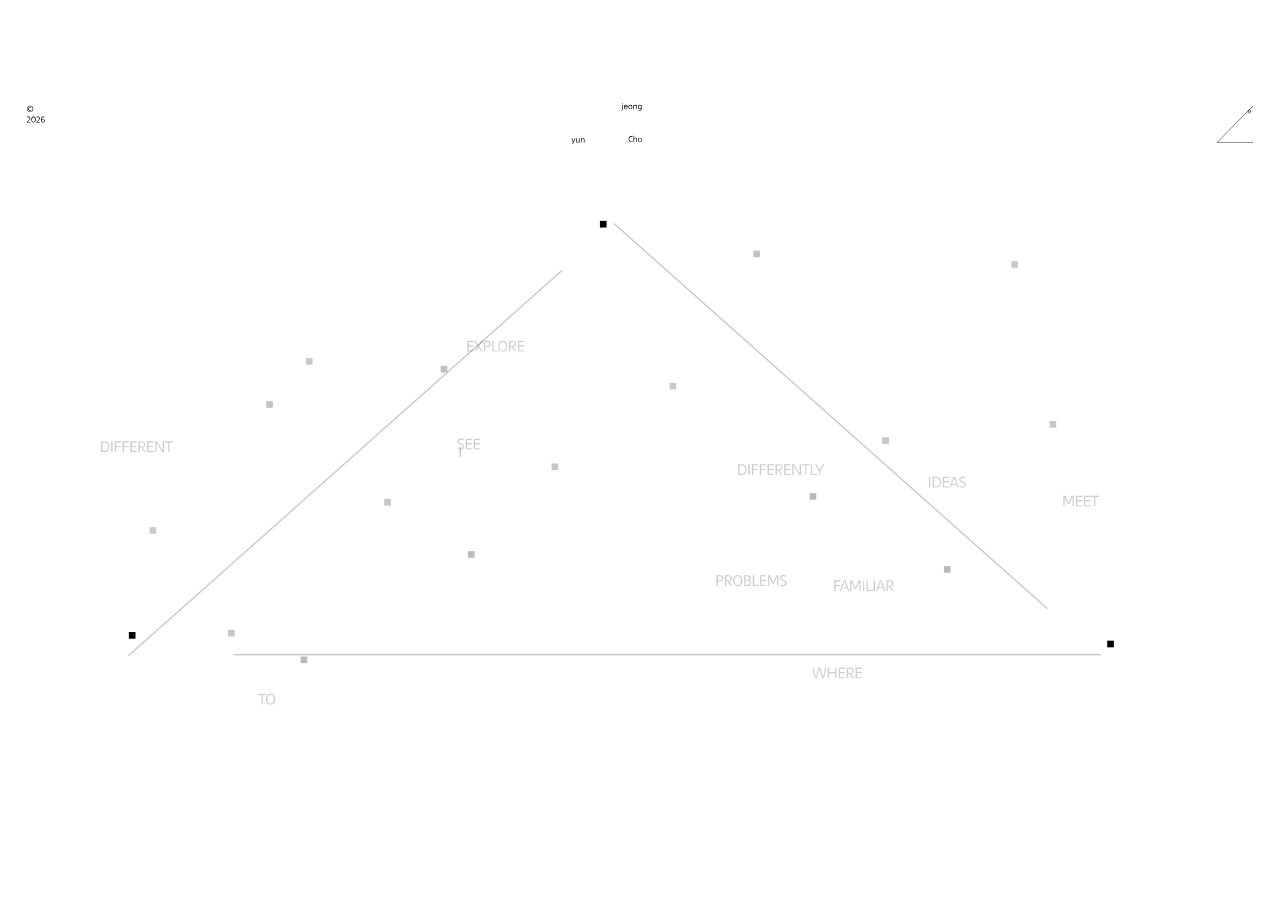
<file: index.html>
<!doctype html>
<html lang="ko">
<head>
  <meta charset="utf-8">
  <meta name="viewport" content="width=device-width, initial-scale=1">
  <title>Yoonjeong Cho — Portfolio 2026</title>
  <meta name="description" content="I explore where different ideas meet to see familiar problems differently. 서로 다른 생각이 만나는 지점을 찾아 익숙한 문제를 새로운 각도에서 바라봅니다.">
  <link rel="stylesheet" href="css/style.css">
</head>
<body data-tone="1">
  <main class="viewport">
    <!-- Figma 291:2 · HERO Motion 01 · 흩어진 단어 (1920 × 1080 기준) -->
    <section class="stage" id="stage" aria-label="Hero">
      <h1 class="sr-only">I explore where different ideas meet to see familiar problems differently. 서로 다른 생각이 만나는 지점을 찾아 익숙한 문제를 새로운 각도에서 바라봅니다.</h1>

      <!-- 히어로: 삼각형 선 · 점 · 카피 (js/hero.js가 채움) -->
      <div class="hero" id="hero" aria-hidden="true">
        <div class="hero-lines" id="hero-lines"></div>
        <div class="hero-dots" id="hero-dots"></div>
        <div class="hero-copy hero-copy--en" id="hero-en"></div>
        <div class="hero-copy hero-copy--kr" id="hero-kr"></div>
      </div>

      <!-- 헤더 (Figma 291:6) -->
      <header class="header">
        <p class="credit">©<br>2026</p>
        <!-- 로고에 호버하면 오른쪽에 HOME · WORK · ABOUT 표시 -->
        <div class="brand" id="brand">
          <a class="logo" id="logo" href="#" aria-label="yun jeong Cho — 메뉴 열기" aria-controls="nav" aria-expanded="false">
            <img class="icon" src="assets/logo-union.svg" width="106" height="61.249" alt="">
          </a>
          <nav class="nav" id="nav" aria-label="주요 메뉴">
            <a href="#" aria-current="page">HOME</a>
            <a href="work.html">WORK</a>
            <a href="#about">ABOUT</a>
          </nav>
        </div>

        <!-- 삼각형 톤 컨트롤 (Figma 357:137 · HERO / Triangle tone) -->
        <div class="tone" id="tone" role="slider" tabindex="0" aria-label="배경 밝기 (삼각형 위에서 포인터를 움직이세요)" aria-valuemin="0" aria-valuemax="100" aria-valuenow="0">
          <span class="tone-triangle icon" aria-hidden="true"><img src="assets/triangle-icon.svg" width="54.575" height="56" alt=""></span>
          <span class="tone-mark icon" id="tone-mark" aria-hidden="true"><img src="assets/tone/position-01.svg" width="56" height="56" alt=""></span>
        </div>
      </header>
    </section>
  </main>

  <!-- 커스텀 마우스 포인터: 히어로의 네모 점과 같은 모양 -->
  <!-- 커서 궤적: 움직임에 따라 짧은 선과 작은 네모 점이 남았다 사라짐 -->
  <canvas class="cursor-trail" id="cursor-trail" aria-hidden="true"></canvas>
  <!-- 링크 위에서는 삼각형으로 바뀌고, 겹친 글자만 색이 반전됨 -->
  <div class="cursor" id="cursor" aria-hidden="true"><span class="cursor-fill"></span></div>
  <svg class="cursor-line" id="cursor-line" viewBox="0 0 30 30" aria-hidden="true"><polygon points="29.5,0.5 29.5,29.5 0.5,29.5" /></svg>

  <script src="js/outline-data.js"></script>
  <script src="js/outline.js"></script>
  <script src="js/hero-data.js"></script>
  <script src="js/hero.js"></script>
  <script src="js/ui.js"></script>
</body>
</html>
</file>
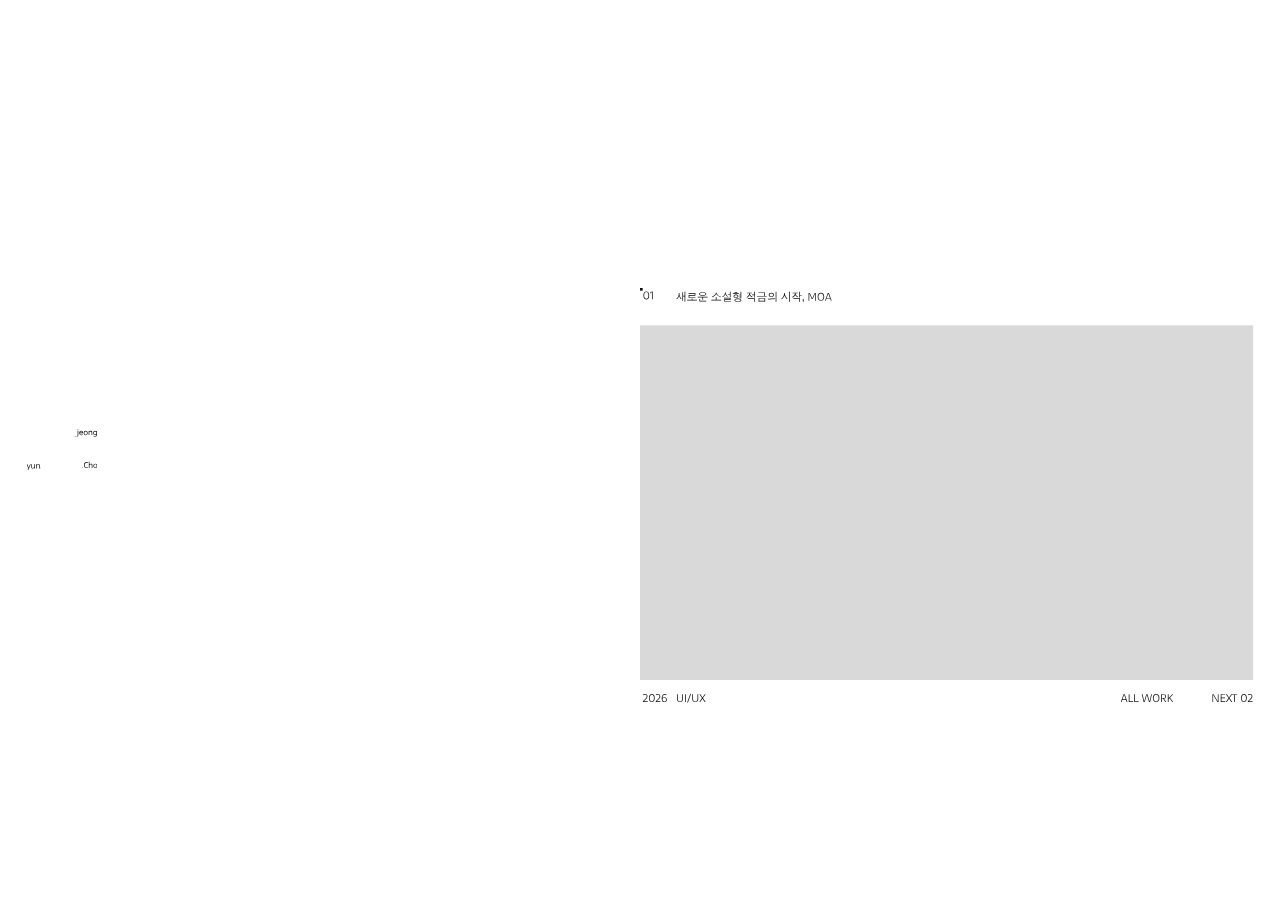
<file: project.html>
<!doctype html>
<html lang="ko">
<head>
  <meta charset="utf-8">
  <meta name="viewport" content="width=device-width, initial-scale=1">
  <title>Project — Yoonjeong Cho</title>
  <link rel="stylesheet" href="css/style.css">
  <link rel="stylesheet" href="css/work.css">
  <link rel="stylesheet" href="css/project.css">
</head>
<body class="work-page project-page">
  <main class="viewport">
    <!-- 프로젝트 상세 (임시 틀 · Figma 상세 디자인이 나오면 교체) — 카드와 같은 x960 기준선 -->
    <section class="stage" id="stage" aria-labelledby="project-title">
      <div class="brand" id="brand">
        <a class="logo" id="logo" href="index.html" aria-label="yun jeong Cho — 메뉴 열기" aria-controls="nav" aria-expanded="false">
          <img class="icon" src="assets/logo-union.svg" width="106" height="61.249" alt="">
        </a>
        <nav class="nav" id="nav" aria-label="주요 메뉴">
          <a href="index.html">HOME</a>
          <a href="work.html#all" aria-current="page">WORK</a>
          <a href="#about">ABOUT</a>
        </nav>
      </div>

      <article class="project" id="project">
        <header class="project-label">
          <span class="no" id="project-no"></span>
          <h1 class="title mask"><span class="line" id="project-title"></span></h1>
        </header>
        <div class="project-visual"><div class="pic" id="project-pic" role="img"></div></div>
        <footer class="project-meta">
          <span class="no mask"><span class="line" id="project-year"></span></span>
          <span class="title mask"><span class="line" id="project-cat"></span></span>
          <a class="project-back mask" href="work.html#all"><span class="line">ALL WORK</span></a>
          <a class="project-next mask" id="project-next" data-cursor="detail-dark"><span class="line">NEXT</span></a>
        </footer>
      </article>
    </section>
  </main>

  <canvas class="cursor-trail" id="cursor-trail" aria-hidden="true"></canvas>
  <div class="cursor" id="cursor" aria-hidden="true"><span class="cursor-fill"></span><svg class="cursor-arrow" viewBox="0 0 20 20"><path d="M4.5 15.5 L15.5 4.5 M6.5 4.5 H15.5 V13.5" /></svg><span class="cursor-label">Detail</span></div>
  <svg class="cursor-line" id="cursor-line" viewBox="0 0 30 30" aria-hidden="true"><polygon points="29.5,0.5 29.5,29.5 0.5,29.5" /></svg>

  <script src="js/outline-data.js"></script>
  <script src="js/outline.js"></script>
  <script src="js/works-data.js"></script>
  <script src="js/project.js"></script>
  <script src="js/ui.js"></script>
</body>
</html>
</file>
<file: css/style.css>
/* ── 서체: AG 최정호 민부리 Std ──
   서체 파일은 웹에 올리지 않고(구독 라이선스), 화면의 글자는 js/outline.js가 같은 서체의 외곽선(SVG)으로 바꿔 넣음.
   아래 font-family는 외곽선 데이터가 없는 글자에만 쓰임(설치돼 있으면 AG, 없으면 기본 고딕) */
svg.ol { display: inline-block; overflow: visible; fill: currentColor; }

/* ── 토큰 (Figma 변수: Background #ffffff / Foreground #000000) ── */
:root {
  --background: #ffffff;
  --foreground: #000000;
  --invert: 0;            /* 어두운 톤에서 SVG 아이콘을 흰색으로 */
  --tone-speed: 700ms;    /* 글자·아이콘 흑백 전환 시간 */
  --ease-out: cubic-bezier(.215, .61, .355, 1);     /* power2.out */
  --ease-in-out: cubic-bezier(.455, .03, .515, .955); /* power2.inOut */
  --scale: 1;
}

*, *::before, *::after { box-sizing: border-box; }
html, body { margin: 0; height: 100%; }

body {
  background: var(--background);
  color: var(--foreground);
  font-family: "AG Choijeongho Minburi Std", sans-serif;
  font-weight: 500;
  -webkit-font-smoothing: antialiased;
  overflow: hidden;
  transition: color var(--tone-speed) var(--ease-in-out);   /* 배경은 js에서 프레임마다 연속 적용 */
}

.sr-only {
  position: absolute; width: 1px; height: 1px; overflow: hidden;
  clip-path: inset(50%); white-space: nowrap;
}

/* ── 1920 × 1080 아트보드를 화면에 맞춰 축소/확대 ── */
.viewport {
  position: relative;
  width: 100vw;
  height: 100vh;
  height: 100svh;
  overflow: hidden;
}
.stage {
  position: absolute;
  left: 50%;
  top: 50%;
  width: 1920px;
  height: 1080px;
  transform: translate(-50%, -50%) scale(var(--scale));
  transform-origin: 50% 50%;
}
body:not(.is-ready) .stage { visibility: hidden; }

/* ── 히어로 ── */
.hero, .hero > div { position: absolute; inset: 0; }
.hero-line, .hero-dot, .hero-word {
  position: absolute;
  left: 0;
  top: 0;
  will-change: transform, opacity;
}
.hero-line { background: currentColor; transform-origin: 50% 50%; }
.hero-dot { width: 10px; height: 10px; background: currentColor; }
.hero-word {
  margin: 0;
  font-size: 22px;
  line-height: normal;
  letter-spacing: -0.03em;     /* -0.66px @22px, -0.6px @20px */
  white-space: pre;
}
.hero-copy--en .hero-word { font-weight: 500; }  /* Medium */
.hero-copy--kr .hero-word { font-weight: 400; }  /* Regular */

/* ── 헤더 ── */
.header { position: absolute; inset: 0; pointer-events: none; }
.header > * { pointer-events: auto; }
.header p, .nav a {
  font-size: 12px;
  line-height: normal;
  white-space: nowrap;
}
.credit { position: absolute; left: 40px; top: 20px; margin: 0; }
/* 로고 + 메뉴 묶음: 로고(857,20)에서 메뉴(1041, 20/42/64)까지 이어지는 호버 영역 */
.brand { position: absolute; left: 857px; top: 20px; width: 240px; height: 62px; }
.logo { position: absolute; left: 0; top: 0; width: 106px; height: 61.249px; display: block; }
.logo img { display: block; width: 106px; height: 61.249px; }
.logo:focus-visible { outline: 1px solid currentColor; outline-offset: 4px; }

.nav a {
  position: absolute;
  left: 184px;                       /* 1041 - 857 */
  color: inherit;
  text-decoration: none;
  opacity: 0;
  visibility: hidden;
  transform: translateX(-8px);
  transition: opacity 280ms ease, transform 380ms cubic-bezier(.22,.66,.29,1), visibility 0s linear 380ms;
}
.nav a:nth-child(1) { top: 0; }
.nav a:nth-child(2) { top: 22px; }
.nav a:nth-child(3) { top: 44px; }
.brand.is-open .nav a {
  opacity: 1;
  visibility: visible;
  transform: none;
  transition: opacity 280ms ease, transform 380ms cubic-bezier(.22,.66,.29,1), visibility 0s;
}
.brand.is-open .nav a:nth-child(2) { transition-delay: 60ms; }
.brand.is-open .nav a:nth-child(3) { transition-delay: 120ms; }
.nav a:hover, .nav a:focus-visible { text-decoration: underline; text-underline-offset: 2px; outline: none; }

/* 호버가 없는 기기(터치)는 메뉴를 항상 표시 */
@media (hover: none) {
  .nav a { opacity: 1; visibility: visible; transform: none; }
}

/* ── 커스텀 마우스 포인터 (마우스·트랙패드에서만) ──
   기본: 히어로의 네모 점 · 링크 위: 오른쪽 위 삼각형 아이콘과 같은 직각삼각형으로 변형,
   겹친 글자·로고는 색이 반전되어 비쳐 보임 (mix-blend-mode: difference) */
.cursor, .cursor-line, .cursor-trail { display: none; }
@media (hover: hover) and (pointer: fine) and (prefers-reduced-motion: no-preference) {
  .cursor-trail {
    display: block;
    position: fixed;
    inset: 0;
    width: 100vw;
    height: 100vh;
    z-index: 99;                      /* 커서 바로 아래 */
    pointer-events: none;
  }
}
@media (hover: hover) and (pointer: fine) {
  html.has-cursor, html.has-cursor * { cursor: none !important; }
  .cursor, .cursor-line {
    display: block;
    position: fixed;
    left: 0;
    top: 0;
    z-index: 100;
    width: 10px;
    height: 10px;
    margin: -5px 0 0 -5px;            /* 도형의 중심 = 포인터 위치 */
    pointer-events: none;
    opacity: 0;
    will-change: transform;
    transition:
      opacity 200ms ease,
      width 360ms var(--ease-out), height 360ms var(--ease-out),
      margin 360ms var(--ease-out);
  }
  .cursor.is-visible { opacity: 1; }

  /* 채움: 네모 ↔ 삼각형을 같은 4점 polygon으로 모핑 */
  .cursor-fill {
    position: absolute;
    inset: 0;
    background: var(--foreground);
    clip-path: polygon(0 0, 100% 0, 100% 100%, 0 100%);
    transition: clip-path 360ms var(--ease-out), background-color var(--tone-speed) var(--ease-in-out), border-radius 360ms var(--ease-out);
  }

  /* 링크·로고 위: 삼각형 + 겹친 부분만 색 반전 */
  .cursor.is-link, .cursor-line.is-link { width: 30px; height: 30px; margin: -15px 0 0 -15px; }
  .cursor.is-link { mix-blend-mode: difference; }
  .cursor.is-link .cursor-fill {
    background: #ffffff;                /* difference: 흰 배경 위 → 검정, 검정 글자 위 → 흰색 */
    clip-path: polygon(100% 0, 100% 0, 100% 100%, 0 100%);
  }
  /* 중간 회색 배경에서도 삼각형 모양이 보이도록 얇은 외곽선 (반전 없이 글자색) */
  .cursor-line { overflow: visible; fill: none; stroke: var(--foreground); stroke-width: 1px; }
  .cursor-line polygon { vector-effect: non-scaling-stroke; }
  .cursor-line.is-link.is-visible { opacity: 1; }

  /* 삼각형 톤 컨트롤 위: 작은 점으로 줄여 톤 점이 잘 보이게 */
  .cursor.is-tone { width: 4px; height: 4px; margin: -2px 0 0 -2px; }
  .cursor.is-down:not(.is-link):not(.is-detail) { width: 6px; height: 6px; margin: -3px 0 0 -3px; }
  .cursor.is-down.is-link, .cursor-line.is-down.is-link { width: 24px; height: 24px; margin: -12px 0 0 -12px; }
}

/* 프로젝트 위: 네모 → 흰 원(80px)으로 커지고 ↗ 화살표와 Detail 글자가 나타남 */
.cursor-arrow, .cursor-label { display: none; }
@media (hover: hover) and (pointer: fine) {
  .cursor-arrow, .cursor-label { display: block; position: absolute; pointer-events: none; opacity: 0; }
  .cursor-arrow {
    left: 50%; top: 50%; width: 20px; height: 20px; margin: -10px 0 0 -10px;
    fill: none; stroke: #111; stroke-width: 1.2px;
    transform: translate(-6px, 6px) scale(.6);
    transition: opacity 200ms ease, transform 300ms var(--ease-out);
  }
  .cursor-label {
    left: 50%; top: calc(100% + 12px);
    font-size: 14px; line-height: 1; letter-spacing: .02em; white-space: nowrap;
    color: #fff; text-shadow: 0 0 10px rgba(0, 0, 0, .28);
    transform: translate(-50%, -6px);
    transition: opacity 200ms ease, transform 300ms var(--ease-out);
  }
  .cursor.is-detail {
    width: 80px; height: 80px; margin: -40px 0 0 -40px;
    transition: opacity 200ms ease, width 520ms var(--ease-out), height 520ms var(--ease-out), margin 520ms var(--ease-out);
  }
  .cursor.is-detail .cursor-fill { background: #fff; border-radius: 50%; transition: background-color 300ms ease, border-radius 520ms var(--ease-out); }
  .cursor.is-detail .cursor-arrow { opacity: 1; transform: none; transition: opacity 300ms ease 150ms, transform 600ms var(--ease-out) 150ms; }
  .cursor.is-detail .cursor-label { opacity: 1; transform: translate(-50%, 0); transition: opacity 300ms ease 220ms, transform 600ms var(--ease-out) 220ms; }
  .cursor.is-detail-dark .cursor-fill { background: var(--foreground); }
  .cursor.is-detail-dark .cursor-arrow { stroke: var(--background); }
  .cursor.is-detail-dark .cursor-label { color: var(--foreground); text-shadow: none; }
  .cursor.is-detail.is-down { width: 70px; height: 70px; margin: -35px 0 0 -35px; }
}

/* 검정 SVG를 어두운 톤에서 흰색으로 */
.icon { filter: invert(var(--invert)); transition: filter var(--tone-speed) var(--ease-in-out); }

/* ── 삼각형 톤 컨트롤 ── */
.tone {
  position: absolute; left: 1824px; top: 23px; width: 56px; height: 56px;
  transform-origin: 100% 0;              /* 오른쪽 위 꼭짓점 기준으로 커짐 */
  transition: transform 400ms var(--ease-out);
}
.tone.is-hover { transform: scale(1.15); }
/* Figma: rotate(180°) + scaleY(-1) = 좌우 반전 */
.tone-triangle { position: absolute; inset: 0; transform: scaleX(-1); }
.tone-triangle img { position: absolute; left: 0; top: 0; width: 54.575px; height: 56px; display: block; }
.tone { touch-action: none; cursor: crosshair; outline: none; }
.tone > * { pointer-events: none; }
.tone:focus-visible { outline: 1px solid currentColor; outline-offset: 4px; }
/* 점 하나: position-01.svg를 포인터 위치로 translate */
.tone-mark { position: absolute; left: 0; top: 0; width: 56px; height: 56px; will-change: transform; }
.tone-mark img {
  display: block; width: 56px; height: 56px;
  transform-origin: 50px 9px;            /* 원 중심 */
  transition: transform 400ms var(--ease-out);
}
.tone.is-hover .tone-mark img { transform: scale(1.5); }

@media (prefers-reduced-motion: reduce) {
  :root { --tone-speed: 1ms; }
}
</file>
<file: css/work.css>
/* ── WORK 페이지 (Figma WORK1 · WORK2 · LIST · ALL) ──
   글자: AG 최정호 민부리 Std Regular 16px / #111, 보기 메뉴 앞의 4px 네모 */
.work-page {
  --foreground: #111111;
  --gather: cubic-bezier(.65, .05, .36, 1);   /* WORK1 → WORK2 안쪽으로 모이는 이징 */
  --move: 1250ms;
  --fade-out: cubic-bezier(.55, 0, .7, .2);
}
.work-page .stage { font-weight: 400; }

/* 로고: WORK1·LIST·ALL = x40 · WORK2 = x195 (안쪽으로 155px) */
.work-page .brand {
  left: 40px;
  top: 509px;
  transition: transform var(--move) var(--gather);
}
.stage[data-view="menu"] .brand { transform: translateX(155px); }

/* ── 보기 · 분류 메뉴 ── */
.work-filters { position: absolute; left: 0; top: 0; width: 1920px; height: 0; }
.work-filter {
  position: absolute;
  left: var(--x);
  top: 535px;
  padding-left: 4px;
  font-size: 16px;
  line-height: 21px;
  color: inherit;
  text-decoration: none;
  white-space: nowrap;
  transform: translateX(0);
  /* WORK1 → WORK2: 메뉴 전체가 간격을 유지한 채 한 덩어리로, 로고와 같은 시간·이징으로 안쪽으로 */
  transition:
    opacity 520ms var(--ease-out) calc(var(--i) * 50ms + 250ms),
    transform var(--move) var(--gather),
    visibility 0s;
}
.stage[data-view="menu"] .work-filter { transform: translateX(-155px); }
.work-filter::before {                       /* 4px 네모 (Rectangle 15~20) */
  content: "";
  position: absolute; left: 0; top: 1px;
  width: 4px; height: 4px;
  background: currentColor;
  transition: transform 300ms var(--ease-out);
}
.work-filter:hover::before, .work-filter:focus-visible::before { transform: scale(1.75); }
.work-filter:focus-visible { outline: none; text-decoration: underline; text-underline-offset: 3px; }

/* LIST · ALL로 가면 메뉴는 살짝 위로 흩어지며 사라짐 */
.stage[data-view="list"] .work-filter,
.stage[data-view="all"] .work-filter {
  opacity: 0;
  visibility: hidden;
  transform: translate(-155px, -10px);
  pointer-events: none;
  transition:
    opacity 300ms var(--fade-out) calc(var(--i) * 30ms),
    transform 400ms var(--fade-out) calc(var(--i) * 30ms),
    visibility 0s linear 600ms;
}

/* ── LIST (행 간격 63px · 열 x 970 / 1067 / 1280 / 1558) ── */
.work-list {
  position: absolute; left: 970px; top: 297px;
  margin: 0; padding: 0; list-style: none;
  visibility: hidden;
  transition: visibility 0s linear 600ms;
}
.work-row {
  position: absolute; left: 0;
  top: calc(var(--i) * 63px);
  width: 920px; height: 21px;
  font-size: 16px; line-height: 21px; white-space: nowrap;
  opacity: 0;
  transform: translateY(14px);
  transition:
    opacity 260ms var(--fade-out) calc(var(--i) * 18ms),
    transform 360ms var(--fade-out) calc(var(--i) * 18ms);
}
.work-row span { position: absolute; top: 0; }
.work-row .no { left: 0; }
.work-row .year { left: 97px; }
.work-row .cat { left: 310px; }
.work-row .title { left: 588px; }
.stage[data-view="list"] .work-list { visibility: visible; transition: visibility 0s; }
.stage[data-view="list"] .work-row {
  opacity: 1;
  transform: none;
  transition:
    opacity 700ms var(--ease-out) calc(var(--i) * 55ms + 350ms),
    transform 900ms cubic-bezier(.22, .66, .29, 1) calc(var(--i) * 55ms + 350ms);
}
/* 한 줄에 올리면 나머지는 흐려짐 */
.work-list:hover .work-row { opacity: .3; transition-delay: 0s; transition-duration: 300ms; }
.work-list:hover .work-row:hover { opacity: 1; }

/* ── ALL: 카드 377×532, 간격 42px, 화면 가운데(x960)부터 오른쪽으로 이어짐 ── */
.work-cards {
  position: absolute; left: 960px; top: 297px;
  width: 960px; height: 600px;
  clip-path: inset(-40px -4000px -40px 0);  /* 왼쪽(가운데 선)에서만 잘림, 오른쪽은 화면 끝까지 */
  visibility: hidden;
  transition: visibility 0s linear 700ms;
  touch-action: pan-y;
  cursor: grab;
}
.stage[data-view="all"] .work-cards { visibility: visible; transition: visibility 0s; }
.work-track { position: absolute; left: 0; top: 0; will-change: transform; }

.work-card {
  position: absolute; left: 0; top: 0;
  width: 377px;
  transform: translateX(calc(var(--slot) * 419px + 40px));
  opacity: 0;
  transition:
    opacity 300ms var(--fade-out),
    transform 400ms var(--fade-out);
}
.work-card .label { position: relative; height: 56px; font-size: 16px; line-height: 21px; white-space: nowrap; }
.work-card .label::before {
  content: ""; position: absolute; left: 0; top: 0; width: 4px; height: 4px; background: currentColor;
}
.work-card .no { position: absolute; left: 4px; top: 0; }
.work-card .title { position: absolute; left: 54px; top: 2px; }

/* 줄 마스크 */
.work-card .mask { display: block; overflow: hidden; height: 21px; }
.work-card .line { display: block; will-change: transform; }

/* 사진 (Figma: 377 × 532, #d9d9d9) */
.work-card .thumb-move { width: 377px; height: 532px; will-change: transform; transition: opacity .5s cubic-bezier(.87, 0, .13, 1) .3s; }
.work-card .thumb {
  position: relative;
  width: 100%; height: 100%;
  overflow: hidden;
  background: #d9d9d9;
  transition: transform 1s cubic-bezier(.25, .46, .45, .94);      /* power1.out */
}
.work-card .pic-move, .work-card .pic-x, .work-card .pic-y { position: absolute; inset: 0; }
.work-card .pic-move { will-change: transform; }
.work-card .pic-x { transition: transform .8s cubic-bezier(.215, .61, .355, 1); }
.work-card .pic-y { transition: transform .8s cubic-bezier(.215, .61, .355, 1); }
.work-card .pic {
  position: absolute; inset: -3%;                   /* 시차로 움직여도 가장자리가 비지 않게 */
  background: #d9d9d9;
}
.work-card .pic img { position: absolute; inset: 0; width: 100%; height: 100%; object-fit: cover; display: block; }
/* 이미지가 생기기 전 자리표시: 분류 */
.work-card .pic-cat {
  position: absolute; right: calc(3% + 20px); top: calc(3% + 18px);
  font-size: 12px; color: rgba(17, 17, 17, .35);
}

/* 사진 아래 캡션 (연도 · 분류) */
.work-card .caption { position: relative; height: 21px; margin-top: 16px; font-size: 16px; line-height: 21px; white-space: nowrap; }
.work-card .caption .no { left: 4px; }
.work-card .caption .title { top: 0; }
.work-card .caption .line { transform: translateY(100%); transition: transform .72s cubic-bezier(.87, 0, .13, 1); }

/* ① 프로젝트 호버 (brandonyasin 방식): expo.inOut 1.2초 */
.work-card .label .title .line {
  transition: transform 1.2s cubic-bezier(.87, 0, .13, 1) calc(var(--slot, 0) * 30ms);
}
.has-hover .work-card:not(.is-hover) .label .title .line { transform: translateY(100%); }
.has-hover .work-card:not(.is-hover) .label .no { opacity: .3; }
.work-card .label .no { transition: opacity .5s cubic-bezier(.87, 0, .13, 1); }
.has-hover .work-card:not(.is-hover) .thumb-move { opacity: .3; transition-delay: 0s; }
.work-card.is-hover .caption .line {
  transform: none;
  transition: transform .96s cubic-bezier(.87, 0, .13, 1) .2s;
}
.work-card.is-hover .caption .title .line { transition-delay: .23s; }

/* ② 사진 호버 (h-sunad 방식): 틀 0.97 · 사진 1.06 젤리 확대 (+ js: 시차) */
.work-card.is-media .thumb { transform: scale(.97); }
.work-card.is-media .pic-x { transform: scaleX(1.06); transition: transform 1s cubic-bezier(.34, 1.56, .64, 1) .1s; }  /* back.out */
.work-card.is-media .pic-y { transform: scaleY(1.06); transition: transform 1s cubic-bezier(.165, .84, .44, 1); }    /* power4.out */

.stage[data-view="all"] .work-card.is-in {
  opacity: 1;
  transform: translateX(calc(var(--slot) * 419px));
  transition:
    opacity 700ms var(--ease-out) calc(var(--order) * 70ms + 300ms),
    transform 1000ms cubic-bezier(.22, .66, .29, 1) calc(var(--order) * 70ms + 300ms);
}
/* 분류를 바꿀 때: 이미 보이던 카드는 새 자리로 미끄러짐 */
.stage[data-view="all"].is-refilter .work-card.is-in {
  transition: opacity 600ms var(--ease-out), transform 900ms var(--gather);
}
.work-card:not(.is-in) { pointer-events: none; }

@media (prefers-reduced-motion: reduce) {
  .work-page { --move: 1ms; }
  .work-page .work-filter, .work-page .work-row, .work-page .work-card { transition-duration: 1ms !important; transition-delay: 0s !important; }
}

/* 카드 = 프로젝트 링크 */
a.work-card { color: inherit; text-decoration: none; outline: none; }
a.work-card:focus-visible .thumb { outline: 1px solid currentColor; outline-offset: 6px; }

/* 카드를 눌렀을 때: 나머지는 흩어지고 누른 카드는 사진만 원래 크기로 정돈된 뒤 페이지 이동 */
.stage.is-leaving .brand,
.stage.is-leaving .work-card:not(.is-chosen) { opacity: 0 !important; transition: opacity .45s var(--fade-out) !important; }
.stage.is-leaving .work-card.is-chosen .label,
.stage.is-leaving .work-card.is-chosen .caption { opacity: 0; transition: opacity .35s var(--fade-out) .1s; }
.stage.is-leaving .work-card.is-chosen .thumb { transform: none; }

/* ── 회전하며 떠오르기 (spiral-cap 방식 + 삼각형) ──
   오른쪽 아래 꼭짓점(사이트 삼각형의 직각)을 축으로, 원근 1000px · rotateX -25° · rotateZ 25°에서 제자리로.
   보이는 영역은 꼭짓점의 작은 삼각형 → 큰 삼각형 → 사각형 순서로 열림 (js/work.js의 Web Animations) */
.work-card .thumb-spin { perspective: 1000px; }
.work-card .thumb-turn { transform-origin: 100% 100%; }

/* LIST 줄 링크 */
.work-row .row-link { display: block; height: 100%; color: inherit; text-decoration: none; outline: none; }
.work-row .row-link:focus-visible { text-decoration: underline; text-underline-offset: 3px; }

/* LIST 미리보기: 목록 왼쪽(x690~930), 포인터 높이를 따라감 */
.work-preview {
  position: absolute; left: 690px; top: 297px;
  width: 240px; height: 338px;
  perspective: 1000px;
  pointer-events: none;
  will-change: transform;
}
.work-preview .preview {
  position: absolute; inset: 0;
  transform-origin: 100% 100%;
  clip-path: polygon(100% 100%, 100% 100%, 100% 100%, 100% 100%);
  transform: translateY(30%) rotateX(-25deg) rotateZ(25deg);
}
.work-preview .pic { position: absolute; inset: 0; background: #d9d9d9; }
.work-preview .pic img { width: 100%; height: 100%; object-fit: cover; display: block; }
.work-preview .pic-cat { position: absolute; right: 14px; top: 12px; font-size: 12px; color: rgba(17, 17, 17, .35); }
.stage:not([data-view="list"]) .work-preview { visibility: hidden; }
.stage.is-leaving .work-list, .stage.is-leaving .work-preview { opacity: 0; transition: opacity .45s var(--fade-out); }
</file>
<file: css/project.css>
/* ── 프로젝트 상세 (임시) ──
   카드(377×532, x960)에서 들어오면 사진이 오른쪽으로 넓어지며(920px) 이어지는 느낌 */
.project-page .brand { left: 40px; top: 509px; }
.project { position: absolute; left: 960px; top: 297px; width: 920px; font-size: 16px; line-height: 21px; }
.project .mask { display: block; overflow: hidden; height: 21px; }
.project .line { display: block; transform: translateY(100%); transition: transform 1s cubic-bezier(.87, 0, .13, 1); }
.is-shown .project .line { transform: none; }

.project-label { position: relative; height: 56px; }
.project-label::before { content: ""; position: absolute; left: 0; top: 0; width: 4px; height: 4px; background: currentColor; }
.project-label .no { position: absolute; left: 4px; top: 0; }
.project-label .title { position: absolute; left: 54px; top: 2px; margin: 0; font: inherit; }

.project-visual {
  position: relative; width: 920px; height: 532px; overflow: hidden; background: #d9d9d9;
  clip-path: inset(0 543px 0 0);                  /* 처음엔 카드 폭(377px) */
  transition: clip-path 1.2s cubic-bezier(.87, 0, .13, 1) .1s;
}
.is-shown .project-visual { clip-path: inset(0 0 0 0); }
.project-visual .pic { position: absolute; inset: 0; background: #d9d9d9; }
.project-visual .pic img { width: 100%; height: 100%; object-fit: cover; display: block; }

.project-meta { position: relative; height: 21px; margin-top: 16px; white-space: nowrap; }
.project-meta > * { position: absolute; top: 0; }
.project-meta .no { left: 4px; }
.project-meta .title { left: 54px; }
.project-meta a { color: inherit; text-decoration: none; }
.project-back { right: 120px; }
.project-next { right: 0; }
.project-meta a:hover .line, .project-meta a:focus-visible .line { text-decoration: underline; text-underline-offset: 3px; }
.is-shown .project-meta .title .line { transition-delay: .06s; }
.is-shown .project-back .line { transition-delay: .3s; }
.is-shown .project-next .line { transition-delay: .36s; }

.stage.is-leaving .project { opacity: 0; transition: opacity .45s var(--fade-out); }
@media (prefers-reduced-motion: reduce) {
  .project .line, .project-visual { transition: none !important; }
}
</file>
